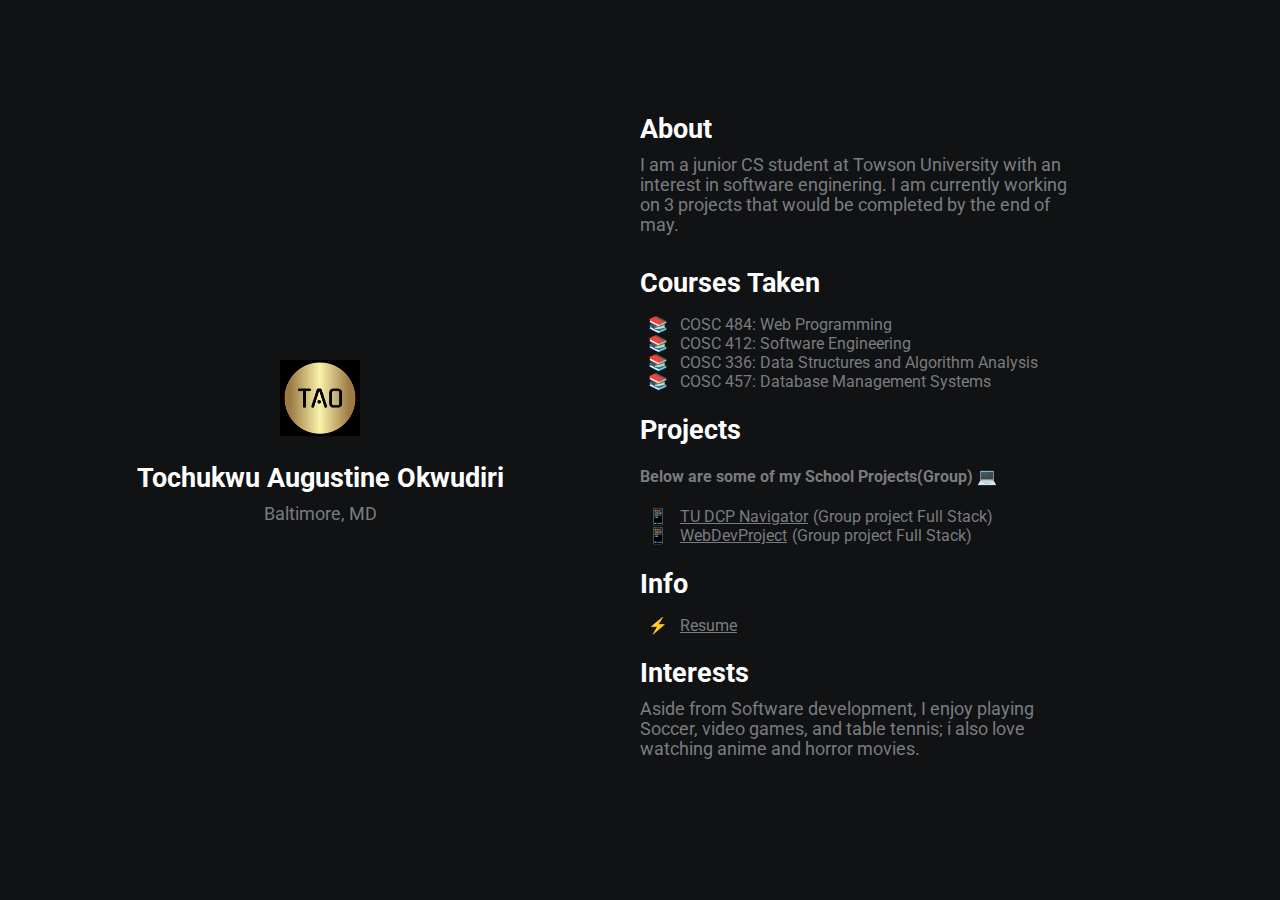
<file: index.html>
<!DOCTYPE html>
<html lang="en">
<head>
    <!-- Favicon -->
    <link rel="apple-touch-icon" sizes="180x180" href="favicon/apple-touch-icon.png">
    <link rel="icon" type="image/png" sizes="32x32" href="favicon/favicon-32x32.png">
    <link rel="icon" type="image/png" sizes="16x16" href="favicon/favicon-16x16.png">

    <meta charset="UTF-8">
    <meta name="viewport" content="width=device-width, initial-scale=1.0">
    <meta http-equiv="X-UA-Compatible" content="ie=edge">
    <link rel="stylesheet" href="https://use.fontawesome.com/releases/v5.4.1/css/all.css" integrity="sha384-5sAR7xN1Nv6T6+dT2mhtzEpVJvfS3NScPQTrOxhwjIuvcA67KV2R5Jz6kr4abQsz" crossorigin="anonymous">
    <link rel="stylesheet" href="style.css">
    <title>Tochukwu Augustine Okwudiri</title>
</head>
<body>
    <div class="grid-2">
        <div class="section-1">
            <img src="img/logo.png" width="20" height="90" alt=""/>
            <h2>Tochukwu Augustine Okwudiri</h2>
            <p>Baltimore, MD</p>
            <a href="https://twitter.com/AOkwudiri45146"><i class="fab fa-twitter"></i></a>
            <a href="https://www.linkedin.com/in/tochukwu-okwudiri/"><i class="fab fa-linkedin"></i></a>
            <a href="https://github.com/Augustine-Okwudiri"><i class="fab fa-github"></i></a>
            <a href="mailto:tochukwuokwudiri@gmail.com"><i class="fas fa-envelope"></i></a>  

        </div>
        <div class="section-2">
            <h2>About</h2>
            <p>I am a junior CS student at Towson University with an interest in software enginering. I am currently working on 3 projects that would be completed by the end of may. 
            </p>
            <h2>Courses Taken</h2>
            <ul class="book">
                <li>COSC 484: Web Programming</li>
                <li>COSC 412: Software Engineering</em></li>
                <li>COSC 336: Data Structures and Algorithm Analysis</li>
                <li>COSC 457: Database Management Systems</li>
                
            </ul>

            <h2>Projects</h2>
            <h4>Below are some of my School Projects(Group) 💻</h4>
            <ul class="phone">
                <li><u><a href="https://github.com/katieblomquist/WebDevProject">TU DCP Navigator</a></u>(Group project Full Stack)</li>
                <li><u><a href="https://bitbucket.org/cosc412/tu-dcp-navigator/src/main/">WebDevProject</a></u>(Group project Full Stack)</li>
            </ul>
            
            <h2>Info</h2>
            <ul class="paper">
                <li><u><a href="files/resume.html">Resume</a></u></li>
            </ul>

            <h2>Interests</h2>
            <p>Aside from Software development, I enjoy playing Soccer, video games, and table tennis; i also love watching anime and horror movies.</u></p>
        </div>
    </div>
</body>
</html>
</file>
<file: style.css>
/* global */
@import url('https://fonts.googleapis.com/css?family=Roboto');

.grid-2{
    display: grid;
    grid-template-columns: repeat(2,1fr);
}

img {
    width: 5em;
    height: auto;
}

body{
    margin: 0;
    padding: 0;
    font-family: 'Roboto', sans-serif;
    background-color: #101214;
    color: #7A7C80;

}

h2,.white{
    color: #fff;
}

a{
    color: #7A7C80;
    text-decoration: none;
}
/* section 1 */
.section-1{
    padding-top: 40vh;
    text-align: center;
}

.section-1 p{
    font-size: 1.1rem;
    padding-bottom: 10px;
    margin:0;
}

.section-1 h2{
    font-size: 1.7rem;
    margin-bottom: 10px;
}

.section-1 a{
    font-size: 1.5rem;
    padding: 10px;
}
/* section 2 */
.section-2{
    padding-top: 10vh;
    width: 70%;
}

.section-2 h2{
    font-size: 1.7rem;
    margin-bottom: 10px;
}

.section-2 p{
    font-size: 1.1rem;
    padding-bottom: 10px;
    margin:0;
}

.section-2 a{
    /* display: block; */
    padding: 5px;
    /* font-size: 1.2rem; */
    padding-left: 0;
    width: 100px;
}

.caption {
    font-size: 0.7rem;
}
/* animations / utilities */
.section-2 a:hover{
    font-size: 1.3rem;
    color: #fff;
    cursor: pointer;
    transition: 0.2s;
}

.section-1 a:hover{
    color: #fff;
    cursor: pointer;
    transition: 0.3s;
}

.white:hover{
    position: relative;
    padding-left: 10px;
}

ul.book {
    list-style: "📚   ";
    list-style-position: outside;
}

ul.phone {
    list-style: "📱   ";
    list-style-position: outside;
}

ul.paper {
    list-style: "⚡   ";
    list-style-position: outside;
}

/* media queres */
@media(max-width:780px){
    .grid-2{
        grid-template-columns: 1fr;
    }
    .section-1{
        padding:0;
        padding-top: 5rem;
    }
    .section-2{
        padding: 0;
        padding-left: 1.5rem;
        padding-top: 2rem;
    }
}
</file>
